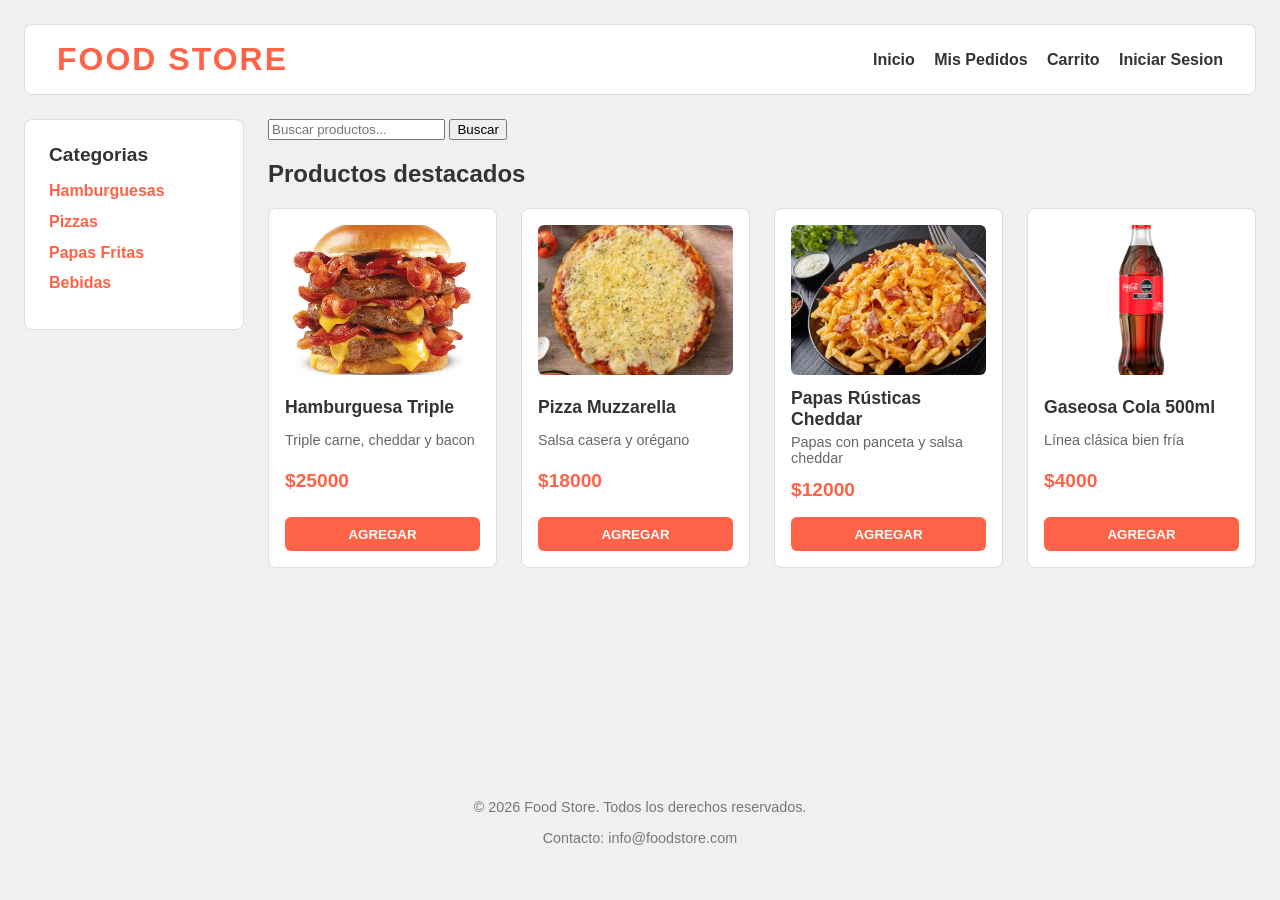
<file: Prog3Unidad2Integrador/index.html>
<!DOCTYPE html>
<html lang="es">
<head>
    <meta charset="UTF-8">
    <meta name="viewport" content="width=device-width, initial-scale=1.0">
    <title>Food Store - Inicio</title>
    <link rel="stylesheet" href="./css/style.css">
</head>
<body>
    <header>
        <h1>Food Store</h1>
        <nav>
            <a href="index.html">Inicio</a>
            <a href="#">Mis Pedidos</a>
            <a href="#">Carrito</a>
            <a href="login.html">Iniciar Sesion</a>
        </nav>
    </header>

    <div class="layout-principal">
        <aside>
            <h2>Categorias</h2>
            <ul id="lista-categorias"></ul>
        </aside>

        <main>
            <form class="Buscador">
                <input type="text" placeholder="Buscar productos...">
                <button type="submit">Buscar</button>
            </form>

            <h2>Productos destacados</h2>
            <section id="contenedor-productos"></section>
        </main>
    </div>

    <footer>
        <p>© 2026 Food Store. Todos los derechos reservados.</p>
        <p>Contacto: info@foodstore.com</p>
    </footer>

    <script src="./js/data.js"></script>
    <script src="./js/main.js"></script>
</body>
</html>
</file>
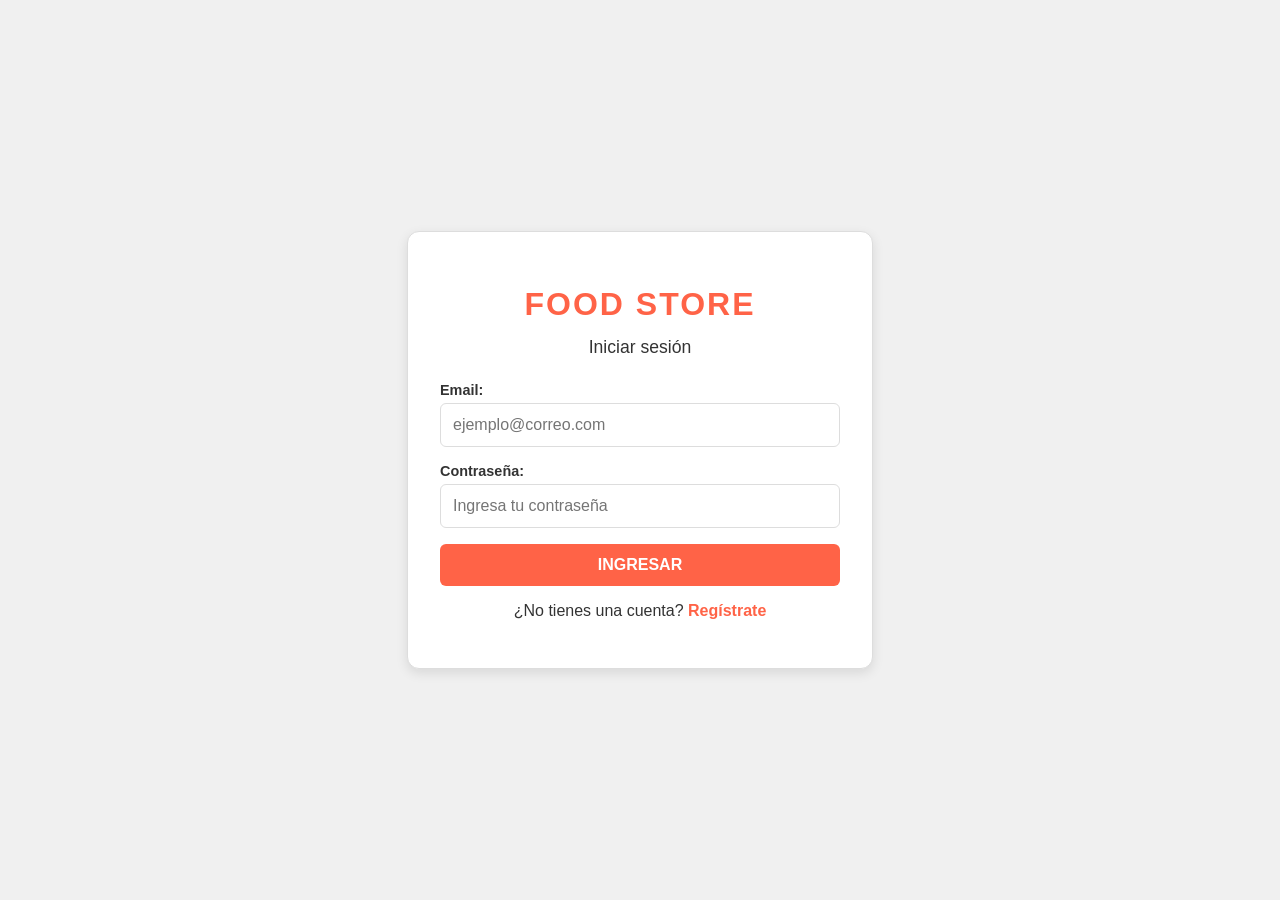
<file: Prog3Unidad2Integrador/login.html>
<!DOCTYPE html>
<html lang="es">
<head>
    <meta charset="UTF-8">
    <meta name="viewport" content="width=device-width, initial-scale=1.0">
    <title>Food Store - Login</title>
    <link rel="stylesheet" href="login.css">
</head>
<body>
    <div class="login-container">
        <h1>Food Store</h1>
        <h2>Iniciar sesión</h2>

        <form>
            <label for="email">Email:</label>
            <input type="email" 
            id="email" 
            name="email" 
            placeholder="ejemplo@correo.com"
            required>

            <label for="password">Contraseña:</label>
            <input type="password"
            id="password"
            name="password"
            placeholder="Ingresa tu contraseña"
            required>

            <button type="submit">Ingresar</button>
        </form>

        <p class="registro">
            ¿No tienes una cuenta? <a href="registro.html">Regístrate</a>
        </p>
    </div>
</body>
</html>
</file>
<file: Prog3Unidad2Integrador/css/style.css>
:root {
    --color-primario: #ff6347;
    --color-fondo: #f0f0f0;
    --color-text: #333;
    --color-blanco: #fff;
    --color-borde: #ddd;
    --color-focus: #ff4500;
}

* {
    box-sizing: border-box;
}

body {
    background-color: var(--color-fondo);
    color: var(--color-text);
    font-family: Arial, sans-serif;
    margin: 0;
    padding: 1.5rem;
    min-height: 100vh;
    display: flex;
    flex-direction: column;
}

.layout-principal {
    display: grid;
    grid-template-columns: 220px 1fr;
    gap: 1.5rem;
    flex: 1;
}

footer {
    text-align: center;
    margin-top: 2rem;
    color: #777;
    font-size: 0.9rem;
    padding: 1rem 0;
}


header {
    background-color: var(--color-blanco);
    padding: 1rem 2rem;
    border-radius: 8px;
    border: 1px solid var(--color-borde);
    display: flex;
    justify-content: space-between;
    align-items: center;
    margin-bottom: 1.5rem;
}

header h1 {
    margin: 0;
    color: var(--color-primario);
    letter-spacing: 2px;
    text-transform: uppercase;
}

nav a {
    margin-left: 15px;
    text-decoration: none;
    color: var(--color-text);
    font-weight: bold;
}

nav a:hover {
    color: var(--color-focus);
}

.layout-principal {
    display: grid;
    grid-template-columns: 220px 1fr;
    gap: 1.5rem;
}

aside {
    background-color: var(--color-blanco);
    padding: 1.5rem;
    border-radius: 8px;
    border: 1px solid var(--color-borde);
    height: fit-content;
}

aside h2 {
    margin-top: 0;
    font-size: 1.2rem;
}

aside ul {
    list-style: none;
    padding: 0;
    margin: 0;
}

aside li {
    margin-bottom: 0.8rem;
}

aside a {
    text-decoration: none;
    color: var(--color-primario);
    font-weight: bold;
}

aside a:hover {
    text-decoration: underline;
}

.buscador {
    display: flex;
    gap: 10px;
    margin-bottom: 1.5rem;
}

.buscador input {
    flex: 1;
    padding: 0.75rem;
    border: 1px solid var(--color-borde);
    border-radius: 6px;
    font-size: 1rem;
}

.buscador button {
    padding: 0.75rem 1.5rem;
    background-color: var(--color-primario);
    color: var(--color-blanco);
    border: none;
    border-radius: 6px;
    font-weight: bold;
    cursor: pointer;
}

.buscador button:hover {
    background-color: var(--color-focus);
}

#contenedor-productos {
    display: grid;
    grid-template-columns: repeat(auto-fill, minmax(220px, 1fr));
    gap: 1.5rem;
}

.producto-card {
    background-color: var(--color-blanco);
    border: 1px solid var(--color-borde);
    border-radius: 8px;
    padding: 1rem;
    display: flex;
    flex-direction: column;
    justify-content: space-between;
}

.producto-card img {
    width: 100%;
    height: 150px;
    object-fit: cover;
    border-radius: 6px;
}

.producto-card h3 {
    margin: 0.8rem 0 0.3rem 0;
    font-size: 1.1rem;
}

.producto-card .descripcion {
    font-size: 0.9rem;
    color: #666;
    margin: 0 0 0.8rem 0;
}

.producto-card .precio {
    font-weight: bold;
    font-size: 1.2rem;
    color: var(--color-primario);
    margin: 0 0 1rem 0;
}

.producto-card .btn-agregar {
    width: 100%;
    padding: 0.6rem;
    background-color: var(--color-primario);
    color: var(--color-blanco);
    border: none;
    border-radius: 6px;
    font-weight: bold;
    text-transform: uppercase;
    cursor: pointer;
    transition: background-color 0.2s ease;
}

.producto-card .btn-agregar:hover {
    background-color: var(--color-focus);
}

footer {
    text-align: center;
    margin-top: 2rem;
    color: #777;
    font-size: 0.9rem;
}
</file>
<file: Prog3Unidad2Integrador/login.css>
:root {
    --color-primario: #ff6347;
    --color-fondo: #f0f0f0;
    --color-text: #333;
    --color-blanco: #fff;
    --color-borde: #ddd;
    --color-focus: #ff4500;
}

body {
    background-color: var(--color-fondo);
    color: var(--color-text);
    font-family: Arial, sans-serif;
    margin: 0;

    display: flex;
    justify-content: center;
    align-items: center;
    min-height: 100vh;
}

.login-container {
    background-color: var(--color-blanco);
    width: 100%;
    max-width: 400px;

    padding: 2rem;
    border-radius: 12px;
    border: 1px solid var(--color-borde);
    box-shadow: 0 4px 12px rgba(0, 0, 0, 0.1);
}

h1 {
    text-align: center;
    text-transform: uppercase;
    letter-spacing: 2px;
    margin-bottom: 0.5rem;
    color: var(--color-primario);
}

h2 {
    text-align: center;
    font-size: 1.1rem;
    margin-bottom: 1.5rem;
    font-weight: normal;
}

label {
    display: block;
    margin-bottom: 0.3rem;
    font-weight: bold;
    font-size: 0.9rem;
}

input {
    width: 100%;
    padding: 0.75rem;
    margin-bottom: 1rem;
    border: 1px solid var(--color-borde);
    border-radius: 6px;
    font-size: 1rem;
    box-sizing: border-box;
}

input:focus {
    outline: none;

    border-color: var(--color-focus);
    box-shadow: 0 0 0 3px rgba(255, 69, 0, 0.2);
}

button {
    width: 100%;
    padding: 0.75rem;
    background-color: var(--color-primario);
    color: var(--color-blanco);
    border: none;
    border-radius: 6px;
    font-size: 1rem;
    font-weight: bold;
    text-transform: uppercase;
    text-align: center;
    cursor: pointer;
    transition: background-color 0.3s ease;
}

button:hover {
    background-color: var(--color-focus);
}

.registro {
    text-align: center;
    margin-top: 1rem;
    font-size: 0.9;
}

.registro a {
    color: var(--color-primario);
    text-decoration: none;
    font-weight: bold;
}

.registro a:hover {
    text-decoration: underline;
}
</file>
